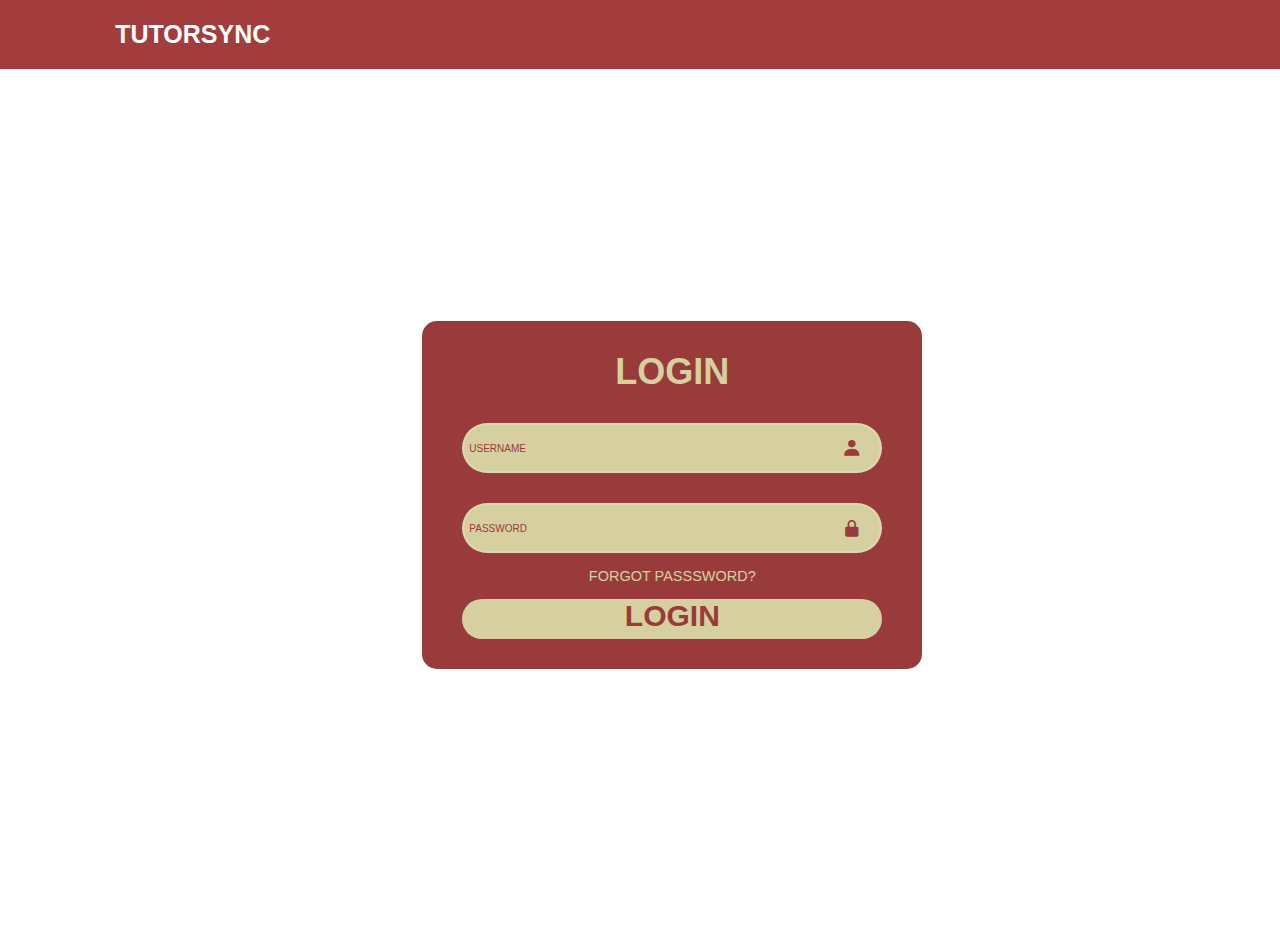
<file: FinalsPF/login.html>
<!DOCTYPE html>
<html lang="en">

<head>
    <meta charset="UTF-8">
    <meta http-equiv="X-UA-Compatible" content="IE=edge">
    <meta name="viewport" content="width=device-width, initial-scale=1.0">
    <title>TS</title>
    <link rel="stylesheet" href="style3.css">
    <link href='https://unpkg.com/boxicons@2.1.4/css/boxicons.min.css' rel='stylesheet'>
    <link rel="stylesheet" href="https://unpkg.com/swiper/swiper-bundle.min.css" />

    <!-- font awesome cdn link  -->
    <link rel="stylesheet" href="https://cdnjs.cloudflare.com/ajax/libs/font-awesome/5.15.3/css/all.min.css">

    <!-- custom css file link  -->


    
    
<script src="https://unpkg.com/swiper/swiper-bundle.min.js"></script>
</head>

<body>
    <!-- header section starts  -->
<header>

    <a href="#" class="logo"><span>TUTOR</span>SYNC</a>

</header>

<!-- header section ends -->
    <div class="wrapper">
        <form action="">
            <h1>Login</h1>
            <div class="input-box">
                <input type="text" placeholder="Username" required>
                <i class='bx bxs-user'></i>
            </div>
            <div class="input-box">
                <input type="text" placeholder="Password" required>
                <i class='bx bxs-lock-alt'></i>
            </div>
            <div class="forgot-password">
                <a href="#">Forgot Passsword?</a>
            </div>
            <button type="submit" class="btn">Login</button>
        </form>
    </div>

</body>

<section class="home" id="home"> 
    

    
   
</section>

<!-- home section ends -->




<!-- footer section  -->





<script src="https://unpkg.com/swiper/swiper-bundle.min.js"></script>
<!-- custom js file link  -->
<script src="script.js"></script>

</html>
</file>
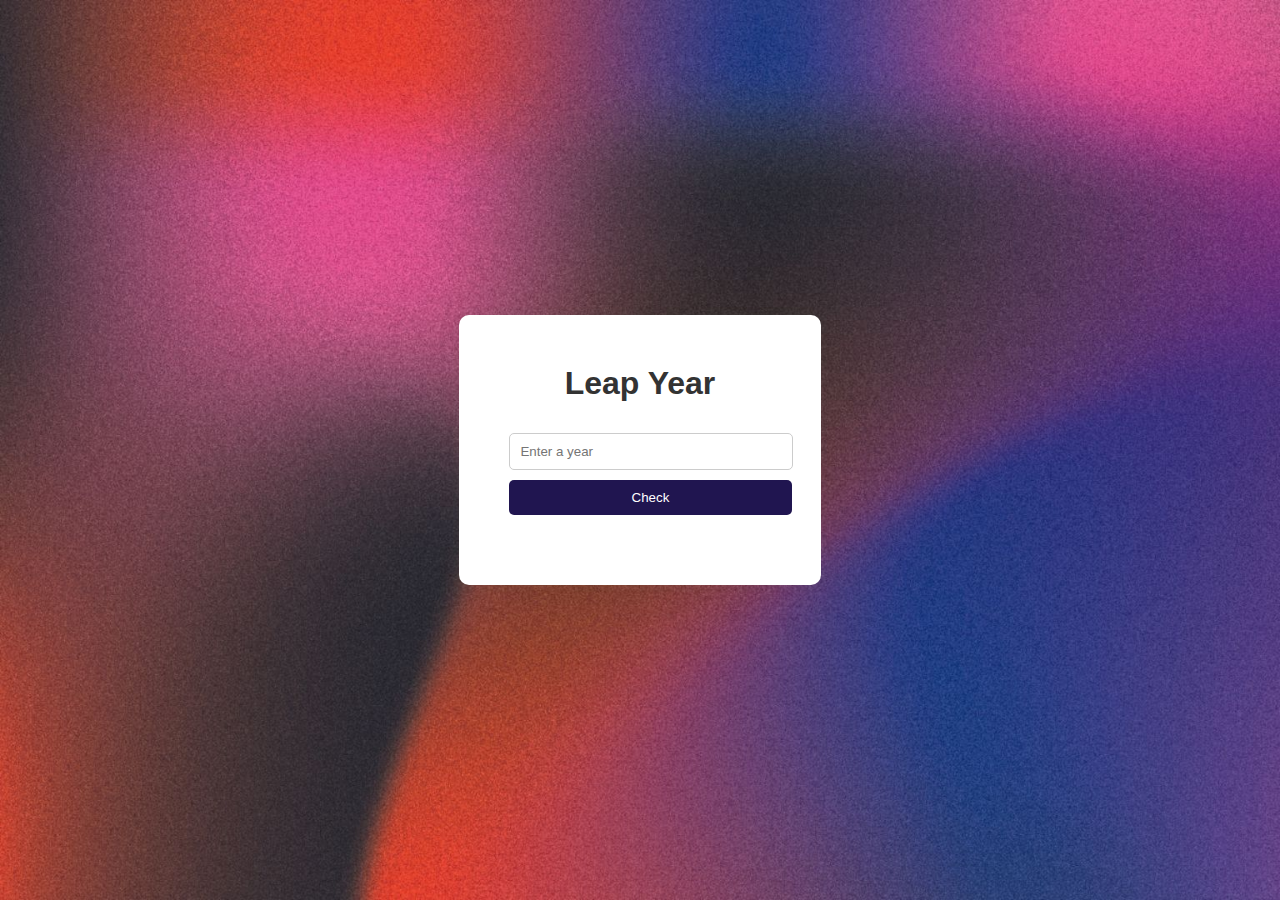
<file: FinalsPF/Q2_Malonzo_ShaneNicole_LeapYearProgram.html>
<!-- HTML document declaration -->
<!DOCTYPE html>
<html lang="en">
<head>
    <!-- Meta tags for character set and viewport settings -->
    <meta charset="UTF-8">
    <meta name="viewport" content="width=device-width, initial-scale=1.0">
    <!-- Title of the document -->
    <title>Leap Year & Chinese Zodiac Checker</title>
    <!-- Internal CSS styling for the page -->
    <style>
        /* Styles for the body to set background and layout */
        body {
            font-family: Arial, sans-serif;
            background-image: url('images/backgroundleapyear.jpg');
            background-repeat: no-repeat;
            background-size: cover;
            display: flex;
            justify-content: center;
            align-items: center;
            height: 100vh;
            margin: 0;
        }

        /* Styles for the main container */
        .checker {
            background-color: #ffffff;
            padding: 50px;
            border-radius: 10px;
            box-shadow: 0 0 10px rgba(75, 131, 96, 0.1);
            text-align: center;
        }

        /* Styles for the header */
        .checker h1 {
            margin-top: 0;
            color: #333333;
        }

        /* Styles for the input field */
        .checker input {
            width: 100%;
            padding: 10px;
            margin-top: 10px;
            margin-bottom: 10px;
            border: 1px solid #cccccc;
            border-radius: 5px;
            outline: none;
        }

        /* Styles for the button */
        .checker button {
            width: 108%;
            padding: 10px;
            background-color: #201550;
            color: white;
            border: none;
            border-radius: 5px;
            cursor: pointer;
            transition: background-color 0.3s;
        }

        .checker button:hover {
            background-color: #3e25af;
        }

        /* Styles for the result paragraphs */
        .checker p {
            margin-top: 20px;
            color: #333333;
        }
    </style>
</head>
<body>
    <!-- Main container for the content -->
    <div class="checker">
        <!-- Header for the leap year checker section -->
        <h1>Leap Year</h1>
        <!-- Input field for entering the year -->
        <input type="number" id="year" placeholder="Enter a year">
        <!-- Button to trigger the year checking function -->
        <button onclick="checkYear()">Check</button>
        <!-- Paragraphs to display results -->
        <p id="result"></p>
        <p id="zodiacResult"></p>
    </div>

    <!-- JavaScript script section -->
    <script>
        // Function to check leap year and Chinese zodiac
        function checkYear() {
            // Get the entered year from the input field
            var year = document.getElementById("year").value;
            // Get the result paragraphs elements
            var result = document.getElementById("result");
            var zodiacResult = document.getElementById("zodiacResult");

            // Check if the entered value is a valid year after 1900
            if (isNaN(year) || year < 1900) {
                // Display an error message and clear the zodiac result
                result.innerHTML = "Please enter a valid year after 1900.";
                zodiacResult.innerHTML = "";
                return;
            }

            // Check for leap year
            if (year % 4 === 0) {
                if (year % 100 === 0) {
                    if (year % 400 === 0) {
                        result.innerHTML = year + " is a leap year.";
                    } else {
                        result.innerHTML = year + " is not a leap year.";
                    }
                } else {
                    result.innerHTML = year + " is a leap year.";
                }
            } else {
                result.innerHTML = year + " is not a leap year.";
            }

            // Determine the Chinese zodiac sign based on the entered year
            var zodiacSigns = ["Monkey", "Rooster", "Dog", "Pig", "Rat", "Ox", "Tiger", "Rabbit", "Dragon", "Snake", "Horse", "Goat"];
            var zodiacIndex = (year - 1900) % 12;
            var zodiacSign = zodiacSigns[zodiacIndex];

            // Display the Chinese zodiac result
            zodiacResult.innerHTML = "The Chinese zodiac sign for " + year + " is the " + zodiacSign + ".";
        }
    </script>
</body>
</html>
</file>
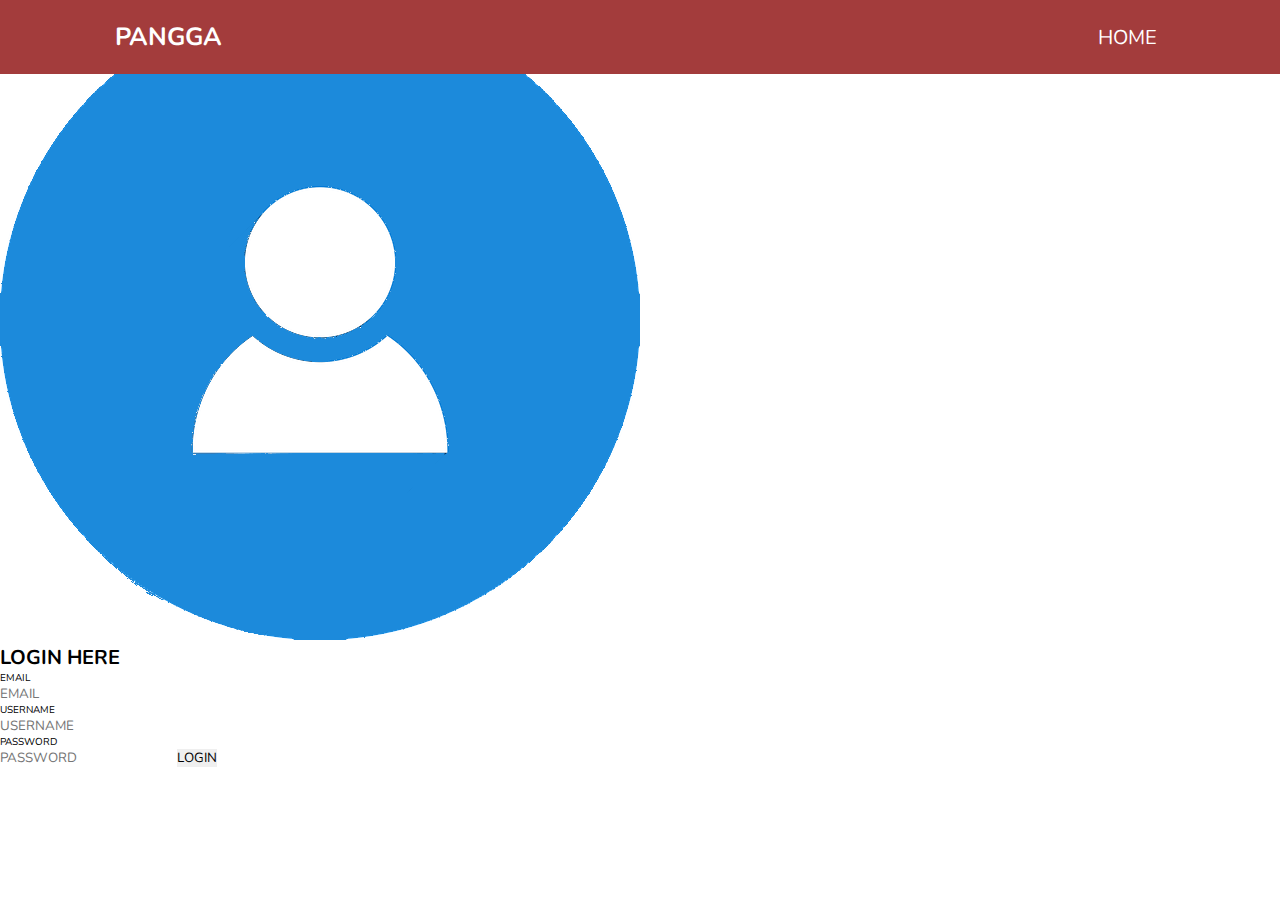
<file: FinalsPF/student_login.html>
<!DOCTYPE html>
<html lang="en">
<head>
    <meta charset="UTF-8">
    <meta name="viewport" content="width=device-width, initial-scale=1.0">
    <title>Pangga</title>

    <link rel="stylesheet" href="https://unpkg.com/swiper/swiper-bundle.min.css" />

    <!-- font awesome cdn link  -->
    <link rel="stylesheet" href="https://cdnjs.cloudflare.com/ajax/libs/font-awesome/5.15.3/css/all.min.css">

    <!-- custom css file link  -->
    <link rel="stylesheet" type="text/css" href="style2.css">

    
    
<script src="https://unpkg.com/swiper/swiper-bundle.min.js"></script>

</head>
<body>
    
<!-- header section starts  -->

<header>

    <div id="menu-bar" class="fas fa-bars"></div>

    <a href="#home" class="logo"><span>P</span>angga</a>

    <nav class="navbar">
        <a href="index.php">Home</a>

        
    </nav>

</header>

<!-- header section ends -->

<!--  section starts  -->
<div class="login-box">
    <img src="images/avatar.png" class="avatar">
        <h1>Login Here</h1>
            <form action="login_form.php" method="get">
            <p>Email</p>
            <input type="text" name="email" placeholder="email">
            <p>Username</p>
            <input type="text" name="username" placeholder="username">
            <p>Password</p>
            <input type="password" name="password" placeholder="password">
            <input type="submit" name="submit" value="Login">   
            </form>
        
        </div>

<!-- login section ends -->

<script src="https://unpkg.com/swiper/swiper-bundle.min.js"></script>
<!-- custom js file link  -->
<script src="script.js"></script>
</body>
</html>
</file>
<file: FinalsPF/style3.css>
@import url('https://fonts.googleapis.com/css2?family=Nunito:wght@200;300;400;600;700&display=swap');

:root{
    --red: #d64f4f;
}

*{
  font-family: 'Nunito', sans-serif;
  margin:0; padding:0;
  box-sizing: border-box;
  text-transform: uppercase;
  outline: none; border:none;
  text-decoration: none;
  transition: all .2s linear;
}

*::selection{
  background:var(--blue);
  color:#fff;
}

html{
  font-size: 62.5%;
  overflow-x: hidden;
  scroll-padding-top: 6rem;
  scroll-behavior: smooth;
}

section{
  padding:2rem 9%;
}

.heading{
  text-align: center;
  padding:2.5rem 0
}

.heading span{
  font-size: 3.5rem;
  background:#000000;
  color:var(--maroon);
  border-radius: .5rem;
  padding:.2rem 1rem;
}

.heading span.space{
  background:none;
}


header{
  position: fixed;
  top:0; left: 0; right:0;
  background:rgb(163, 60, 60);
  z-index: 1000;
  display: flex;
  align-items: center;
  justify-content: space-between;
  padding:2rem 9%;
}

header .logo{
  font-size: 2.5rem;
  font-weight: bolder;
  color:#fff;
  text-transform: uppercase;
}

header .logo span{
  color:var(--blue);
}

header .navbar a{
  color:#fff;
  font-size: 2rem;
  margin:0 .8rem;
}

header .navbar a:hover{
  color:var(--blue);
}

#menu-bar{
  color:#fff;
  border:.1rem solid #fff;
  border-radius: .5rem;
  font-size: 3rem;
  padding:.5rem 1.2rem;
  cursor: pointer;
  display: none;
}
/* media queries  */

@media (max-width:1200px){

    html{
      font-size: 55%;
    }
  
  }
  
  @media (max-width:991px){
  
    header{
      padding:2rem;
    }
  
    section{
      padding:2rem;
    }
  
  }
  
  @media (max-width:768px){
  
    #menu-bar{
      display: initial;
    }
  
    header .navbar{
      position: absolute;
      top:100%; right:0; left: 0;
      background: #333;
      border-top: .1rem solid rgba(255,255,255,.2);
      padding:1rem 2rem;
      clip-path: polygon(0 0, 100% 0, 100% 0, 0 0);
    }
  
    header .navbar.active{
      clip-path: polygon(0 0, 100% 0, 100% 100%, 0 100%);
    }
  
    header .navbar a{
      display: block;
      border-radius: .5rem;
      padding:1.5rem;
      margin:1.5rem 0;    
      background:#222;
    }
  
  }
  
  @media (max-width:450px){
  
    html{
      font-size: 50%;
    }
  
    .heading span{
      font-size: 2.5rem;
    }
  
    .contact .row form .inputBox input{
      width:100%;
    }
  
  }
@import url("https://fonts.googleapis.com/css2?family=Poppins:wght@300;400;500;600;700;800;900&display=swap");
@import url('https://fonts.googleapis.com/css2?family=Nunito:wght@200;300;400;600;700&display=swap');


* {
  margin: 0;
  font-family: "Poppins", sans-serif;
}
body{
  display: flex;
  justify-content: center;
  align-items: center;
  min-height: 100vh;
  background-image: none;
  margin-left: 250px;
  margin-top: 45px;
}

.wrapper {
  width: 500px;
  background: #9A3B3B;
  color: #D6D0A1;
  border-radius: 15px;
  padding: 30px 40px;
  position: center;
  
}
.wrapper h1 {
  font-size: 36px;
  text-align: center;
}

.wrapper .input-box {
  position: relative;
  width: 100%;
  height: 50px;
  margin: 30px 0;
}
.input-box input {
  width: 100%;
  height: 100%;
  background: #D6D0A1;
  border: none;
  outline: none;
  border: 2px solid rgba(255, 255, 255, .2);
  border-radius: 50px;
  font-size: 10px;
  color: #9A3B3B;
  padding: 0 5px;
  margin-right: 5px;
}

.input-box input::placeholder {
  color: #9A3B3B;
}
.input-box i {
  position: absolute;
  color: #9A3B3B;
  right: 20px;
  top: 50%;
  transform: translateY(-50%);
  font-size: 20px;
}

.wrapper .forgot-password {
  display: flex;
  justify-content: center;
  font-size: 14.5px;
  margin: -15px 0 15px;
  
}

.forgot-password label input{
  accent-color: #D6D0A1;
  margin: auto;
}

.forgot-password a{
  color: #D6D0A1;
  text-decoration: none;
}
.forgot-password a:hover {
  text-decoration: underline;
}

.wrapper .btn {
  width: 100%;
  height: 40px;
  background: #D6D0A1;
  border-radius: 40px;
  border: none;
  outline: none;
  justify-content: center;
  cursor: pointer;
  font-size: 30px;
  color: #9A3B3B;
  font-weight: 600;
  display: flex;

}
</file>
<file: FinalsPF/style2.css>
@import url('https://fonts.googleapis.com/css2?family=Nunito:wght@200;300;400;600;700&display=swap');

:root {
  --red: #d64f4f;
  --maroon: #800000;
  --black: #000000;
}

* {
  font-family: 'Nunito', sans-serif;
  margin: 0;
  padding: 0;
  box-sizing: border-box;
  text-transform: uppercase;
  outline: none;
  border: none;
  text-decoration: none;
  transition: all 0.2s linear;
}

*::selection {
  background: var(--blue);
  color: #fff;
}

html {
  font-size: 62.5%;
  overflow-x: hidden;
  scroll-padding-top: 6rem;
  scroll-behavior: smooth;
}

section {
  padding: 2rem 9%;
}

.heading {
  text-align: center;
  padding: 2.5rem 0;
}

.heading span {
  font-size: 3.5rem;
  background: #000000;
  color: var(--maroon);
  border-radius: 0.5rem;
  padding: 0.2rem 1rem;
}

.heading span.space {
  background: none;
}

header {
  position: fixed;
  top: 0;
  left: 0;
  right: 0;
  background: rgb(163, 60, 60);
  z-index: 1000;
  display: flex;
  align-items: center;
  justify-content: space-between;
  padding: 2rem 9%;
}

header .logo {
  font-size: 2.5rem;
  font-weight: bolder;
  color: #fff;
  text-transform: uppercase;
}

header .logo span {
  color: var(--blue);
}

header .navbar a {
  color: #fff;
  font-size: 2rem;
  margin: 0 0.8rem;
}

header .navbar a:hover {
  color: var(--blue);
}

header .icons i {
  font-size: 2.5rem;
  color: #fff;
  cursor: pointer;
  margin-right: 2rem;
}

header .icons i:hover {
  color: var(--black);
}
/* Style for the floating search container */
.search-container {
  display: none;
  position: fixed;
  top: 20%;
  left: 75%;
  transform: translate(-50%, -50%);
  background-color: #fff;
  padding: 10px;
  box-shadow: 0 2px 5px rgba(0, 0, 0, 0.1);
  z-index: 3;
}

/* Style for the search input */
.search-container input {
  width: 80%; /* Adjust the width according to your design */
  padding: 8px;
  border: 1px solid #ccc;
}

/* Style for the close button */
.search-container button {
  padding: 8px;
  margin-left: 5px;
  cursor: pointer;
  background-color: maroon;
  color: #fff;
  border: none;
}

/* Style for the profile dropdown */
.profile-dropdown {
  display: none;
  position: fixed;
  top: 70px; /* Adjust the top position according to your design */
  right: 75px;
  background-color: #b56363;
  border: 1px solid #ccc;
  box-shadow: 0 2px 5px rgba(0, 0, 0, 0.1);
  z-index: 3;
}

/* Style for the profile dropdown items */
.profile-dropdown a {
  display: block;
  padding: 20px;
  text-decoration: none;
  color: black;
}

/* Change color on hover */
.profile-dropdown a:hover {
  background-color: #eee;
}

#menu-bar {
  color: #fff;
  border: 0.1rem solid #fff;
  border-radius: 0.5rem;
  font-size: 3rem;
  padding: 0.5rem 1.2rem;
  cursor: pointer;
  display: none;
}
.home {
  min-height: 500vh;
  display: flex;
  flex-flow: column;
  position: relative;
  z-index: -1;
  background-color: beige;
}

.services .box-container {
  margin-top: 100px;
  position: center;
  display: flex;
  flex-wrap: wrap;
  gap: 1rem;
  max-width: 1500px; /* Set a maximum width for the boxes */
  
}

.services .box-container .box {

  border-radius: 2rem;
  padding: 2rem;
  text-align: center;
  margin: 0rem; /* Add margin for spacing */
  color: #b56363;
}

.services .box-container .box i {
  padding: 1rem;
  font-size: 5rem;
  color: var(--maroon);
}

.services .box-container .box h3 {
  font-size: 2.5rem;
  color: #333;
}

.services .box-container .box p {
  font-size: 1.5rem;
  color: rgb(52, 52, 52);
  padding: 1rem 0;
}

.services .box-container .box:hover {
  box-shadow: 0 1rem 2rem rgba(0, 0, 0, 0.1);
}


.footer {
  background: rgb(163, 60, 60);
}

.footer .box-container {
  display: flex;
  flex-wrap: wrap;
  gap: 1.5rem;
  cursor: default;
}

.footer .box-container .box {
  padding: 1rem 0;
  flex: 1 1 25rem;
  cursor: default;
}

.footer .box-container .box h3 {
  font-size: 2rem;
  padding: 0.7rem 0;
  color: #fff;
  cursor: default;
}

.footer .box-container .box p {
  font-size: 1.5rem;
  padding: 0.7rem 0;
  color: #eee;
  cursor: default;
}

.footer .box-container .box a {
  display: block;
  font-size: 1.5rem;
  padding: 0.7rem 0;
  color: #eee;
  cursor: default;
}

.footer .credit {
  text-align: center;
  padding: 2rem 1rem;
  margin-top: 1rem;
  font-size: 2rem;
  font-weight: normal;
  color: #fff;
  border-top: 0.1rem solid rgba(255, 255, 255, 0.2);
  cursor: default;
}

.footer .credit span {
  color: var(--blue);
  cursor: default;
}

/* media queries */

@media (max-width: 1200px) {
  html {
    font-size: 55%;
  }
}

@media (max-width: 991px) {
  header {
    padding: 2rem;
  }

  section {
    padding: 2rem;
  }
}

@media (max-width: 768px) {
  #menu-bar {
    display: initial;
  }

  header .navbar {
    position: absolute;
    top: 100%;
    right: 0;
    left: 0;
    background: #333;
    border-top: 0.1rem solid rgba(255, 255, 255, 0.2);
    padding: 1rem 2rem;
    clip-path: polygon(0 0, 100% 0, 100% 0, 0 0);
  }

  header .navbar.active {
    clip-path: polygon(0 0, 100% 0, 100% 100%, 0 100%);
  }

  header .navbar a {
    display: block;
    border-radius: 0.5rem;
    padding: 1.5rem;
    margin: 1.5rem 0;
    background: #222;
  }
}

@media (max-width: 450px) {
  html {
    font-size: 50%;
  }

  .heading span {
    font-size: 2.5rem;
  }
}
</file>
